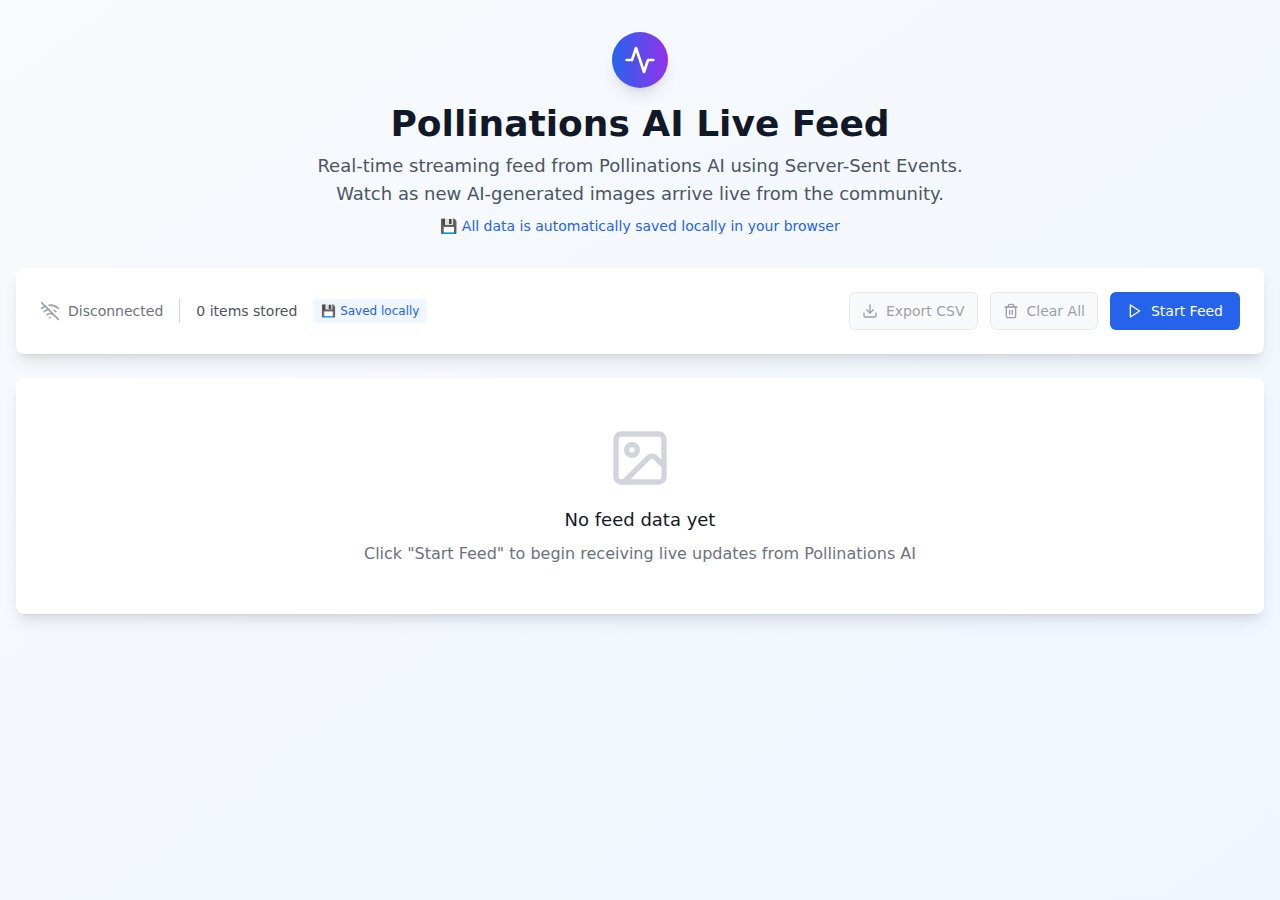
<file: index.html>
<!doctype html>
<html lang="en">
  <head>
    <meta charset="UTF-8" />
    <link rel="icon" type="image/svg+xml" href="/vite.svg" />
    <meta name="viewport" content="width=device-width, initial-scale=1.0" />
    <title>Live Feed Table with SSE Streaming</title>
    <script type="module" crossorigin src="/assets/index-Mc71hk0W.js"></script>
    <link rel="stylesheet" crossorigin href="/assets/index-BeJKvEu1.css">
  </head>
  <body>
    <div id="root"></div>
  </body>
</html>
</file>
<file: assets/index-BeJKvEu1.css>
*,:before,:after{--tw-border-spacing-x: 0;--tw-border-spacing-y: 0;--tw-translate-x: 0;--tw-translate-y: 0;--tw-rotate: 0;--tw-skew-x: 0;--tw-skew-y: 0;--tw-scale-x: 1;--tw-scale-y: 1;--tw-pan-x: ;--tw-pan-y: ;--tw-pinch-zoom: ;--tw-scroll-snap-strictness: proximity;--tw-gradient-from-position: ;--tw-gradient-via-position: ;--tw-gradient-to-position: ;--tw-ordinal: ;--tw-slashed-zero: ;--tw-numeric-figure: ;--tw-numeric-spacing: ;--tw-numeric-fraction: ;--tw-ring-inset: ;--tw-ring-offset-width: 0px;--tw-ring-offset-color: #fff;--tw-ring-color: rgb(59 130 246 / .5);--tw-ring-offset-shadow: 0 0 #0000;--tw-ring-shadow: 0 0 #0000;--tw-shadow: 0 0 #0000;--tw-shadow-colored: 0 0 #0000;--tw-blur: ;--tw-brightness: ;--tw-contrast: ;--tw-grayscale: ;--tw-hue-rotate: ;--tw-invert: ;--tw-saturate: ;--tw-sepia: ;--tw-drop-shadow: ;--tw-backdrop-blur: ;--tw-backdrop-brightness: ;--tw-backdrop-contrast: ;--tw-backdrop-grayscale: ;--tw-backdrop-hue-rotate: ;--tw-backdrop-invert: ;--tw-backdrop-opacity: ;--tw-backdrop-saturate: ;--tw-backdrop-sepia: ;--tw-contain-size: ;--tw-contain-layout: ;--tw-contain-paint: ;--tw-contain-style: }::backdrop{--tw-border-spacing-x: 0;--tw-border-spacing-y: 0;--tw-translate-x: 0;--tw-translate-y: 0;--tw-rotate: 0;--tw-skew-x: 0;--tw-skew-y: 0;--tw-scale-x: 1;--tw-scale-y: 1;--tw-pan-x: ;--tw-pan-y: ;--tw-pinch-zoom: ;--tw-scroll-snap-strictness: proximity;--tw-gradient-from-position: ;--tw-gradient-via-position: ;--tw-gradient-to-position: ;--tw-ordinal: ;--tw-slashed-zero: ;--tw-numeric-figure: ;--tw-numeric-spacing: ;--tw-numeric-fraction: ;--tw-ring-inset: ;--tw-ring-offset-width: 0px;--tw-ring-offset-color: #fff;--tw-ring-color: rgb(59 130 246 / .5);--tw-ring-offset-shadow: 0 0 #0000;--tw-ring-shadow: 0 0 #0000;--tw-shadow: 0 0 #0000;--tw-shadow-colored: 0 0 #0000;--tw-blur: ;--tw-brightness: ;--tw-contrast: ;--tw-grayscale: ;--tw-hue-rotate: ;--tw-invert: ;--tw-saturate: ;--tw-sepia: ;--tw-drop-shadow: ;--tw-backdrop-blur: ;--tw-backdrop-brightness: ;--tw-backdrop-contrast: ;--tw-backdrop-grayscale: ;--tw-backdrop-hue-rotate: ;--tw-backdrop-invert: ;--tw-backdrop-opacity: ;--tw-backdrop-saturate: ;--tw-backdrop-sepia: ;--tw-contain-size: ;--tw-contain-layout: ;--tw-contain-paint: ;--tw-contain-style: }*,:before,:after{box-sizing:border-box;border-width:0;border-style:solid;border-color:#e5e7eb}:before,:after{--tw-content: ""}html,:host{line-height:1.5;-webkit-text-size-adjust:100%;-moz-tab-size:4;-o-tab-size:4;tab-size:4;font-family:ui-sans-serif,system-ui,sans-serif,"Apple Color Emoji","Segoe UI Emoji",Segoe UI Symbol,"Noto Color Emoji";font-feature-settings:normal;font-variation-settings:normal;-webkit-tap-highlight-color:transparent}body{margin:0;line-height:inherit}hr{height:0;color:inherit;border-top-width:1px}abbr:where([title]){-webkit-text-decoration:underline dotted;text-decoration:underline dotted}h1,h2,h3,h4,h5,h6{font-size:inherit;font-weight:inherit}a{color:inherit;text-decoration:inherit}b,strong{font-weight:bolder}code,kbd,samp,pre{font-family:ui-monospace,SFMono-Regular,Menlo,Monaco,Consolas,Liberation Mono,Courier New,monospace;font-feature-settings:normal;font-variation-settings:normal;font-size:1em}small{font-size:80%}sub,sup{font-size:75%;line-height:0;position:relative;vertical-align:baseline}sub{bottom:-.25em}sup{top:-.5em}table{text-indent:0;border-color:inherit;border-collapse:collapse}button,input,optgroup,select,textarea{font-family:inherit;font-feature-settings:inherit;font-variation-settings:inherit;font-size:100%;font-weight:inherit;line-height:inherit;letter-spacing:inherit;color:inherit;margin:0;padding:0}button,select{text-transform:none}button,input:where([type=button]),input:where([type=reset]),input:where([type=submit]){-webkit-appearance:button;background-color:transparent;background-image:none}:-moz-focusring{outline:auto}:-moz-ui-invalid{box-shadow:none}progress{vertical-align:baseline}::-webkit-inner-spin-button,::-webkit-outer-spin-button{height:auto}[type=search]{-webkit-appearance:textfield;outline-offset:-2px}::-webkit-search-decoration{-webkit-appearance:none}::-webkit-file-upload-button{-webkit-appearance:button;font:inherit}summary{display:list-item}blockquote,dl,dd,h1,h2,h3,h4,h5,h6,hr,figure,p,pre{margin:0}fieldset{margin:0;padding:0}legend{padding:0}ol,ul,menu{list-style:none;margin:0;padding:0}dialog{padding:0}textarea{resize:vertical}input::-moz-placeholder,textarea::-moz-placeholder{opacity:1;color:#9ca3af}input::placeholder,textarea::placeholder{opacity:1;color:#9ca3af}button,[role=button]{cursor:pointer}:disabled{cursor:default}img,svg,video,canvas,audio,iframe,embed,object{display:block;vertical-align:middle}img,video{max-width:100%;height:auto}[hidden]:where(:not([hidden=until-found])){display:none}.container{width:100%}@media (min-width: 640px){.container{max-width:640px}}@media (min-width: 768px){.container{max-width:768px}}@media (min-width: 1024px){.container{max-width:1024px}}@media (min-width: 1280px){.container{max-width:1280px}}@media (min-width: 1536px){.container{max-width:1536px}}.visible{visibility:visible}.absolute{position:absolute}.relative{position:relative}.inset-0{top:0;right:0;bottom:0;left:0}.-right-2{right:-.5rem}.-top-2{top:-.5rem}.z-10{z-index:10}.mx-auto{margin-left:auto;margin-right:auto}.mb-2{margin-bottom:.5rem}.mb-4{margin-bottom:1rem}.mb-6{margin-bottom:1.5rem}.mb-8{margin-bottom:2rem}.ml-3{margin-left:.75rem}.mr-1{margin-right:.25rem}.mr-2{margin-right:.5rem}.mr-3{margin-right:.75rem}.mt-2{margin-top:.5rem}.block{display:block}.inline{display:inline}.flex{display:flex}.inline-flex{display:inline-flex}.table{display:table}.hidden{display:none}.h-16{height:4rem}.h-2{height:.5rem}.h-20{height:5rem}.h-3{height:.75rem}.h-4{height:1rem}.h-5{height:1.25rem}.h-6{height:1.5rem}.h-8{height:2rem}.min-h-screen{min-height:100vh}.w-16{width:4rem}.w-2{width:.5rem}.w-20{width:5rem}.w-24{width:6rem}.w-3{width:.75rem}.w-4{width:1rem}.w-40{width:10rem}.w-48{width:12rem}.w-5{width:1.25rem}.w-8{width:2rem}.w-px{width:1px}.min-w-96{min-width:24rem}.min-w-full{min-width:100%}.max-w-2xl{max-width:42rem}.max-w-sm{max-width:24rem}.flex-shrink-0{flex-shrink:0}.transform{transform:translate(var(--tw-translate-x),var(--tw-translate-y)) rotate(var(--tw-rotate)) skew(var(--tw-skew-x)) skewY(var(--tw-skew-y)) scaleX(var(--tw-scale-x)) scaleY(var(--tw-scale-y))}@keyframes pulse{50%{opacity:.5}}.animate-pulse{animation:pulse 2s cubic-bezier(.4,0,.6,1) infinite}@keyframes spin{to{transform:rotate(360deg)}}.animate-spin{animation:spin 1s linear infinite}.cursor-not-allowed{cursor:not-allowed}.flex-col{flex-direction:column}.flex-wrap{flex-wrap:wrap}.items-start{align-items:flex-start}.items-center{align-items:center}.justify-center{justify-content:center}.justify-between{justify-content:space-between}.gap-1{gap:.25rem}.gap-2{gap:.5rem}.space-x-1>:not([hidden])~:not([hidden]){--tw-space-x-reverse: 0;margin-right:calc(.25rem * var(--tw-space-x-reverse));margin-left:calc(.25rem * calc(1 - var(--tw-space-x-reverse)))}.space-x-2>:not([hidden])~:not([hidden]){--tw-space-x-reverse: 0;margin-right:calc(.5rem * var(--tw-space-x-reverse));margin-left:calc(.5rem * calc(1 - var(--tw-space-x-reverse)))}.space-x-3>:not([hidden])~:not([hidden]){--tw-space-x-reverse: 0;margin-right:calc(.75rem * var(--tw-space-x-reverse));margin-left:calc(.75rem * calc(1 - var(--tw-space-x-reverse)))}.space-x-4>:not([hidden])~:not([hidden]){--tw-space-x-reverse: 0;margin-right:calc(1rem * var(--tw-space-x-reverse));margin-left:calc(1rem * calc(1 - var(--tw-space-x-reverse)))}.space-y-2>:not([hidden])~:not([hidden]){--tw-space-y-reverse: 0;margin-top:calc(.5rem * calc(1 - var(--tw-space-y-reverse)));margin-bottom:calc(.5rem * var(--tw-space-y-reverse))}.divide-y>:not([hidden])~:not([hidden]){--tw-divide-y-reverse: 0;border-top-width:calc(1px * calc(1 - var(--tw-divide-y-reverse)));border-bottom-width:calc(1px * var(--tw-divide-y-reverse))}.divide-gray-200>:not([hidden])~:not([hidden]){--tw-divide-opacity: 1;border-color:rgb(229 231 235 / var(--tw-divide-opacity, 1))}.overflow-hidden{overflow:hidden}.overflow-x-auto{overflow-x:auto}.whitespace-nowrap{white-space:nowrap}.break-words{overflow-wrap:break-word}.rounded{border-radius:.25rem}.rounded-full{border-radius:9999px}.rounded-lg{border-radius:.5rem}.rounded-md{border-radius:.375rem}.rounded-b-lg{border-bottom-right-radius:.5rem;border-bottom-left-radius:.5rem}.rounded-l-md{border-top-left-radius:.375rem;border-bottom-left-radius:.375rem}.rounded-r-md{border-top-right-radius:.375rem;border-bottom-right-radius:.375rem}.border{border-width:1px}.border-2{border-width:2px}.border-l-4{border-left-width:4px}.border-t{border-top-width:1px}.border-blue-200{--tw-border-opacity: 1;border-color:rgb(191 219 254 / var(--tw-border-opacity, 1))}.border-blue-300{--tw-border-opacity: 1;border-color:rgb(147 197 253 / var(--tw-border-opacity, 1))}.border-blue-500{--tw-border-opacity: 1;border-color:rgb(59 130 246 / var(--tw-border-opacity, 1))}.border-blue-600{--tw-border-opacity: 1;border-color:rgb(37 99 235 / var(--tw-border-opacity, 1))}.border-gray-200{--tw-border-opacity: 1;border-color:rgb(229 231 235 / var(--tw-border-opacity, 1))}.border-gray-300{--tw-border-opacity: 1;border-color:rgb(209 213 219 / var(--tw-border-opacity, 1))}.border-gray-400{--tw-border-opacity: 1;border-color:rgb(156 163 175 / var(--tw-border-opacity, 1))}.border-green-200{--tw-border-opacity: 1;border-color:rgb(187 247 208 / var(--tw-border-opacity, 1))}.border-purple-300{--tw-border-opacity: 1;border-color:rgb(216 180 254 / var(--tw-border-opacity, 1))}.border-red-200{--tw-border-opacity: 1;border-color:rgb(254 202 202 / var(--tw-border-opacity, 1))}.border-transparent{border-color:transparent}.border-white{--tw-border-opacity: 1;border-color:rgb(255 255 255 / var(--tw-border-opacity, 1))}.border-t-transparent{border-top-color:transparent}.bg-black{--tw-bg-opacity: 1;background-color:rgb(0 0 0 / var(--tw-bg-opacity, 1))}.bg-blue-100{--tw-bg-opacity: 1;background-color:rgb(219 234 254 / var(--tw-bg-opacity, 1))}.bg-blue-200{--tw-bg-opacity: 1;background-color:rgb(191 219 254 / var(--tw-bg-opacity, 1))}.bg-blue-50{--tw-bg-opacity: 1;background-color:rgb(239 246 255 / var(--tw-bg-opacity, 1))}.bg-blue-600{--tw-bg-opacity: 1;background-color:rgb(37 99 235 / var(--tw-bg-opacity, 1))}.bg-gray-100{--tw-bg-opacity: 1;background-color:rgb(243 244 246 / var(--tw-bg-opacity, 1))}.bg-gray-300{--tw-bg-opacity: 1;background-color:rgb(209 213 219 / var(--tw-bg-opacity, 1))}.bg-gray-50{--tw-bg-opacity: 1;background-color:rgb(249 250 251 / var(--tw-bg-opacity, 1))}.bg-gray-600{--tw-bg-opacity: 1;background-color:rgb(75 85 99 / var(--tw-bg-opacity, 1))}.bg-green-100{--tw-bg-opacity: 1;background-color:rgb(220 252 231 / var(--tw-bg-opacity, 1))}.bg-green-500{--tw-bg-opacity: 1;background-color:rgb(34 197 94 / var(--tw-bg-opacity, 1))}.bg-orange-100{--tw-bg-opacity: 1;background-color:rgb(255 237 213 / var(--tw-bg-opacity, 1))}.bg-purple-100{--tw-bg-opacity: 1;background-color:rgb(243 232 255 / var(--tw-bg-opacity, 1))}.bg-purple-200{--tw-bg-opacity: 1;background-color:rgb(233 213 255 / var(--tw-bg-opacity, 1))}.bg-red-100{--tw-bg-opacity: 1;background-color:rgb(254 226 226 / var(--tw-bg-opacity, 1))}.bg-red-50{--tw-bg-opacity: 1;background-color:rgb(254 242 242 / var(--tw-bg-opacity, 1))}.bg-red-600{--tw-bg-opacity: 1;background-color:rgb(220 38 38 / var(--tw-bg-opacity, 1))}.bg-white{--tw-bg-opacity: 1;background-color:rgb(255 255 255 / var(--tw-bg-opacity, 1))}.bg-opacity-0{--tw-bg-opacity: 0}.bg-gradient-to-br{background-image:linear-gradient(to bottom right,var(--tw-gradient-stops))}.bg-gradient-to-r{background-image:linear-gradient(to right,var(--tw-gradient-stops))}.from-blue-50{--tw-gradient-from: #eff6ff var(--tw-gradient-from-position);--tw-gradient-to: rgb(239 246 255 / 0) var(--tw-gradient-to-position);--tw-gradient-stops: var(--tw-gradient-from), var(--tw-gradient-to)}.from-blue-500{--tw-gradient-from: #3b82f6 var(--tw-gradient-from-position);--tw-gradient-to: rgb(59 130 246 / 0) var(--tw-gradient-to-position);--tw-gradient-stops: var(--tw-gradient-from), var(--tw-gradient-to)}.from-blue-600{--tw-gradient-from: #2563eb var(--tw-gradient-from-position);--tw-gradient-to: rgb(37 99 235 / 0) var(--tw-gradient-to-position);--tw-gradient-stops: var(--tw-gradient-from), var(--tw-gradient-to)}.from-green-50{--tw-gradient-from: #f0fdf4 var(--tw-gradient-from-position);--tw-gradient-to: rgb(240 253 244 / 0) var(--tw-gradient-to-position);--tw-gradient-stops: var(--tw-gradient-from), var(--tw-gradient-to)}.from-slate-50{--tw-gradient-from: #f8fafc var(--tw-gradient-from-position);--tw-gradient-to: rgb(248 250 252 / 0) var(--tw-gradient-to-position);--tw-gradient-stops: var(--tw-gradient-from), var(--tw-gradient-to)}.via-indigo-50{--tw-gradient-to: rgb(238 242 255 / 0) var(--tw-gradient-to-position);--tw-gradient-stops: var(--tw-gradient-from), #eef2ff var(--tw-gradient-via-position), var(--tw-gradient-to)}.to-blue-50{--tw-gradient-to: #eff6ff var(--tw-gradient-to-position)}.to-emerald-50{--tw-gradient-to: #ecfdf5 var(--tw-gradient-to-position)}.to-purple-50{--tw-gradient-to: #faf5ff var(--tw-gradient-to-position)}.to-purple-500{--tw-gradient-to: #a855f7 var(--tw-gradient-to-position)}.to-purple-600{--tw-gradient-to: #9333ea var(--tw-gradient-to-position)}.object-cover{-o-object-fit:cover;object-fit:cover}.p-1{padding:.25rem}.p-12{padding:3rem}.p-2{padding:.5rem}.p-3{padding:.75rem}.p-4{padding:1rem}.p-6{padding:1.5rem}.p-8{padding:2rem}.px-2{padding-left:.5rem;padding-right:.5rem}.px-3{padding-left:.75rem;padding-right:.75rem}.px-4{padding-left:1rem;padding-right:1rem}.px-6{padding-left:1.5rem;padding-right:1.5rem}.py-0\.5{padding-top:.125rem;padding-bottom:.125rem}.py-1{padding-top:.25rem;padding-bottom:.25rem}.py-2{padding-top:.5rem;padding-bottom:.5rem}.py-3{padding-top:.75rem;padding-bottom:.75rem}.py-4{padding-top:1rem;padding-bottom:1rem}.py-8{padding-top:2rem;padding-bottom:2rem}.text-left{text-align:left}.text-center{text-align:center}.text-4xl{font-size:2.25rem;line-height:2.5rem}.text-lg{font-size:1.125rem;line-height:1.75rem}.text-sm{font-size:.875rem;line-height:1.25rem}.text-xs{font-size:.75rem;line-height:1rem}.font-bold{font-weight:700}.font-medium{font-weight:500}.uppercase{text-transform:uppercase}.leading-relaxed{line-height:1.625}.tracking-wider{letter-spacing:.05em}.text-blue-600{--tw-text-opacity: 1;color:rgb(37 99 235 / var(--tw-text-opacity, 1))}.text-blue-700{--tw-text-opacity: 1;color:rgb(29 78 216 / var(--tw-text-opacity, 1))}.text-blue-800{--tw-text-opacity: 1;color:rgb(30 64 175 / var(--tw-text-opacity, 1))}.text-blue-900{--tw-text-opacity: 1;color:rgb(30 58 138 / var(--tw-text-opacity, 1))}.text-gray-300{--tw-text-opacity: 1;color:rgb(209 213 219 / var(--tw-text-opacity, 1))}.text-gray-400{--tw-text-opacity: 1;color:rgb(156 163 175 / var(--tw-text-opacity, 1))}.text-gray-500{--tw-text-opacity: 1;color:rgb(107 114 128 / var(--tw-text-opacity, 1))}.text-gray-600{--tw-text-opacity: 1;color:rgb(75 85 99 / var(--tw-text-opacity, 1))}.text-gray-700{--tw-text-opacity: 1;color:rgb(55 65 81 / var(--tw-text-opacity, 1))}.text-gray-900{--tw-text-opacity: 1;color:rgb(17 24 39 / var(--tw-text-opacity, 1))}.text-green-500{--tw-text-opacity: 1;color:rgb(34 197 94 / var(--tw-text-opacity, 1))}.text-green-600{--tw-text-opacity: 1;color:rgb(22 163 74 / var(--tw-text-opacity, 1))}.text-green-800{--tw-text-opacity: 1;color:rgb(22 101 52 / var(--tw-text-opacity, 1))}.text-orange-800{--tw-text-opacity: 1;color:rgb(154 52 18 / var(--tw-text-opacity, 1))}.text-purple-800{--tw-text-opacity: 1;color:rgb(107 33 168 / var(--tw-text-opacity, 1))}.text-purple-900{--tw-text-opacity: 1;color:rgb(88 28 135 / var(--tw-text-opacity, 1))}.text-red-400{--tw-text-opacity: 1;color:rgb(248 113 113 / var(--tw-text-opacity, 1))}.text-red-700{--tw-text-opacity: 1;color:rgb(185 28 28 / var(--tw-text-opacity, 1))}.text-red-800{--tw-text-opacity: 1;color:rgb(153 27 27 / var(--tw-text-opacity, 1))}.text-white{--tw-text-opacity: 1;color:rgb(255 255 255 / var(--tw-text-opacity, 1))}.opacity-0{opacity:0}.opacity-100{opacity:1}.shadow-lg{--tw-shadow: 0 10px 15px -3px rgb(0 0 0 / .1), 0 4px 6px -4px rgb(0 0 0 / .1);--tw-shadow-colored: 0 10px 15px -3px var(--tw-shadow-color), 0 4px 6px -4px var(--tw-shadow-color);box-shadow:var(--tw-ring-offset-shadow, 0 0 #0000),var(--tw-ring-shadow, 0 0 #0000),var(--tw-shadow)}.shadow-md{--tw-shadow: 0 4px 6px -1px rgb(0 0 0 / .1), 0 2px 4px -2px rgb(0 0 0 / .1);--tw-shadow-colored: 0 4px 6px -1px var(--tw-shadow-color), 0 2px 4px -2px var(--tw-shadow-color);box-shadow:var(--tw-ring-offset-shadow, 0 0 #0000),var(--tw-ring-shadow, 0 0 #0000),var(--tw-shadow)}.shadow-sm{--tw-shadow: 0 1px 2px 0 rgb(0 0 0 / .05);--tw-shadow-colored: 0 1px 2px 0 var(--tw-shadow-color);box-shadow:var(--tw-ring-offset-shadow, 0 0 #0000),var(--tw-ring-shadow, 0 0 #0000),var(--tw-shadow)}.ring-2{--tw-ring-offset-shadow: var(--tw-ring-inset) 0 0 0 var(--tw-ring-offset-width) var(--tw-ring-offset-color);--tw-ring-shadow: var(--tw-ring-inset) 0 0 0 calc(2px + var(--tw-ring-offset-width)) var(--tw-ring-color);box-shadow:var(--tw-ring-offset-shadow),var(--tw-ring-shadow),var(--tw-shadow, 0 0 #0000)}.ring-blue-200{--tw-ring-opacity: 1;--tw-ring-color: rgb(191 219 254 / var(--tw-ring-opacity, 1))}.transition-all{transition-property:all;transition-timing-function:cubic-bezier(.4,0,.2,1);transition-duration:.15s}.transition-colors{transition-property:color,background-color,border-color,text-decoration-color,fill,stroke;transition-timing-function:cubic-bezier(.4,0,.2,1);transition-duration:.15s}.duration-200{transition-duration:.2s}.duration-300{transition-duration:.3s}.duration-500{transition-duration:.5s}.hover\:scale-110:hover{--tw-scale-x: 1.1;--tw-scale-y: 1.1;transform:translate(var(--tw-translate-x),var(--tw-translate-y)) rotate(var(--tw-rotate)) skew(var(--tw-skew-x)) skewY(var(--tw-skew-y)) scaleX(var(--tw-scale-x)) scaleY(var(--tw-scale-y))}.hover\:bg-blue-700:hover{--tw-bg-opacity: 1;background-color:rgb(29 78 216 / var(--tw-bg-opacity, 1))}.hover\:bg-gray-100:hover{--tw-bg-opacity: 1;background-color:rgb(243 244 246 / var(--tw-bg-opacity, 1))}.hover\:bg-gray-200:hover{--tw-bg-opacity: 1;background-color:rgb(229 231 235 / var(--tw-bg-opacity, 1))}.hover\:bg-gray-50:hover{--tw-bg-opacity: 1;background-color:rgb(249 250 251 / var(--tw-bg-opacity, 1))}.hover\:bg-green-200:hover{--tw-bg-opacity: 1;background-color:rgb(187 247 208 / var(--tw-bg-opacity, 1))}.hover\:bg-red-700:hover{--tw-bg-opacity: 1;background-color:rgb(185 28 28 / var(--tw-bg-opacity, 1))}.hover\:text-gray-700:hover{--tw-text-opacity: 1;color:rgb(55 65 81 / var(--tw-text-opacity, 1))}.hover\:shadow-xl:hover{--tw-shadow: 0 20px 25px -5px rgb(0 0 0 / .1), 0 8px 10px -6px rgb(0 0 0 / .1);--tw-shadow-colored: 0 20px 25px -5px var(--tw-shadow-color), 0 8px 10px -6px var(--tw-shadow-color);box-shadow:var(--tw-ring-offset-shadow, 0 0 #0000),var(--tw-ring-shadow, 0 0 #0000),var(--tw-shadow)}.focus\:border-transparent:focus{border-color:transparent}.focus\:outline-none:focus{outline:2px solid transparent;outline-offset:2px}.focus\:ring-2:focus{--tw-ring-offset-shadow: var(--tw-ring-inset) 0 0 0 var(--tw-ring-offset-width) var(--tw-ring-offset-color);--tw-ring-shadow: var(--tw-ring-inset) 0 0 0 calc(2px + var(--tw-ring-offset-width)) var(--tw-ring-color);box-shadow:var(--tw-ring-offset-shadow),var(--tw-ring-shadow),var(--tw-shadow, 0 0 #0000)}.focus\:ring-blue-500:focus{--tw-ring-opacity: 1;--tw-ring-color: rgb(59 130 246 / var(--tw-ring-opacity, 1))}.focus\:ring-gray-500:focus{--tw-ring-opacity: 1;--tw-ring-color: rgb(107 114 128 / var(--tw-ring-opacity, 1))}.focus\:ring-red-500:focus{--tw-ring-opacity: 1;--tw-ring-color: rgb(239 68 68 / var(--tw-ring-opacity, 1))}.focus\:ring-offset-2:focus{--tw-ring-offset-width: 2px}.disabled\:cursor-not-allowed:disabled{cursor:not-allowed}.disabled\:opacity-50:disabled{opacity:.5}.group:hover .group-hover\:bg-opacity-40{--tw-bg-opacity: .4}.group:hover .group-hover\:opacity-100{opacity:1}
</file>
